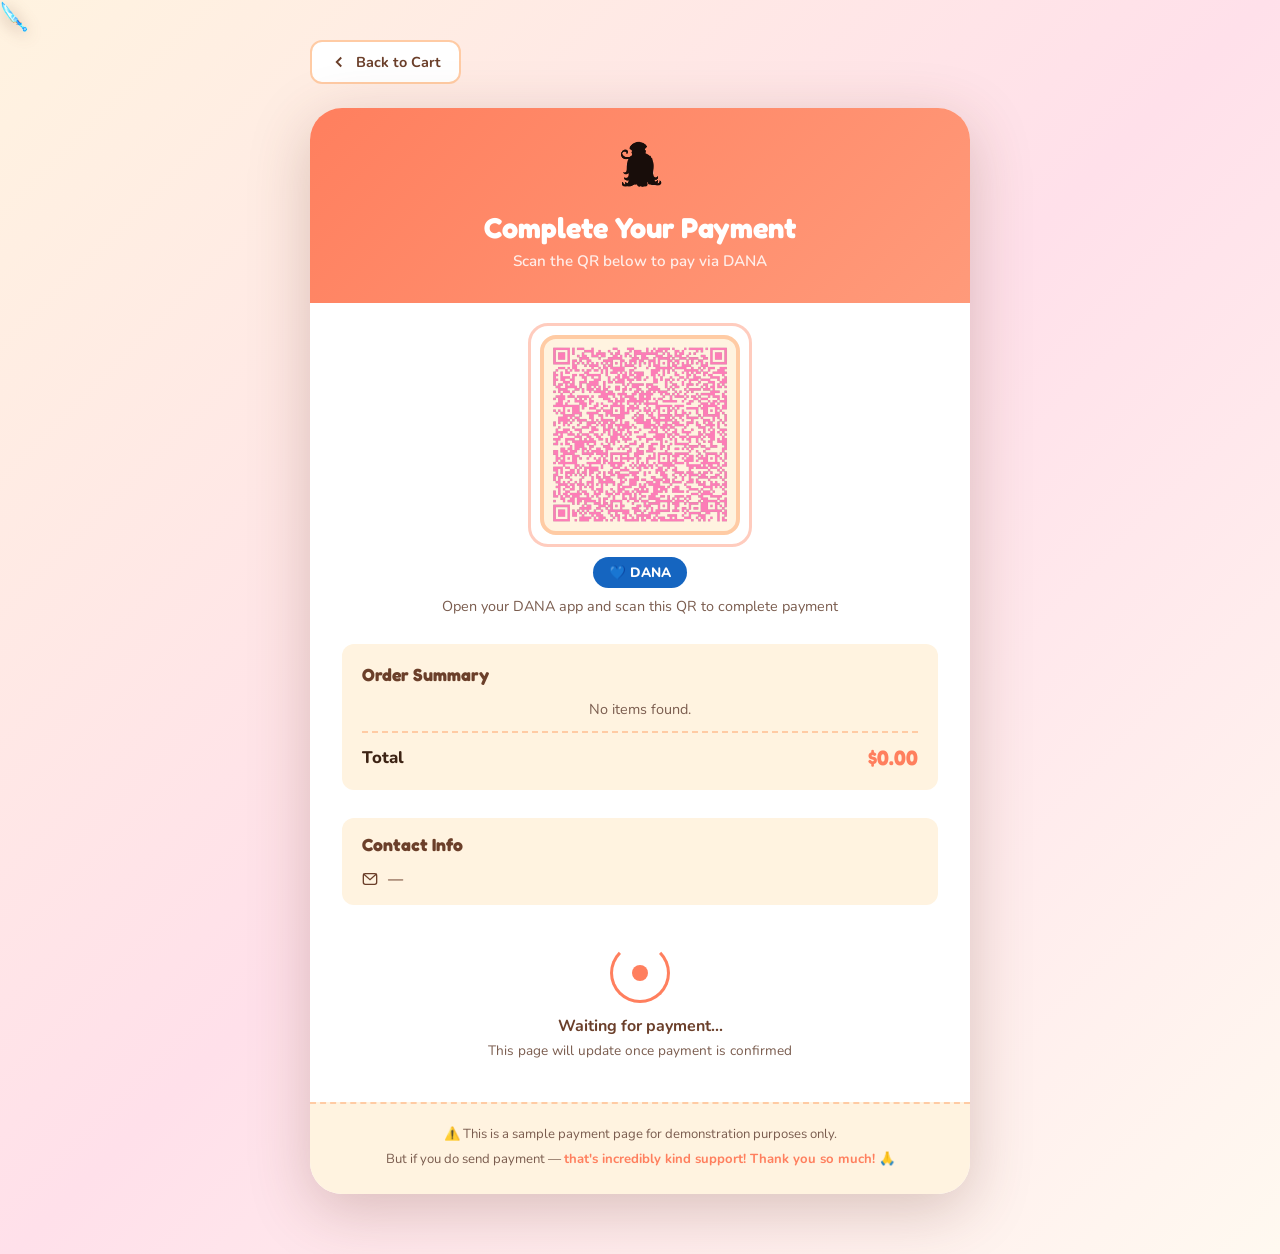
<file: qrpay.html>
<!DOCTYPE html>
<html lang="en">
<head>
  <meta charset="UTF-8"/>
  <meta name="viewport" content="width=device-width, initial-scale=1.0"/>
  <title>Payment – Escoffier Delights</title>
  <link rel="stylesheet" href="style.css"/>
  <link href="https://fonts.googleapis.com/css2?family=Fredoka+One&family=Nunito:wght@400;600;700;800&display=swap" rel="stylesheet"/>
</head>
<body class="pay-page">

  <!-- CUSTOM CURSOR -->
  <div class="cursor" id="cursor"></div>
  <div class="cursor-follower" id="cursorFollower"></div>

  <div class="pay-wrapper">

    <!-- Back Button -->
    <button class="back-btn" onclick="goBack()">
      <svg width="18" height="18" viewBox="0 0 24 24" fill="none" stroke="currentColor" stroke-width="2.5"><polyline points="15 18 9 12 15 6"/></svg>
      Back to Cart
    </button>

    <div class="pay-card">

      <!-- Header -->
      <div class="pay-header">
        <div class="pay-logo">
          <img src="assets/logo.png" alt="Escoffier Delights"/>
        </div>
        <h1 class="pay-title">Complete Your Payment</h1>
        <p class="pay-sub">Scan the QR below to pay via DANA</p>
      </div>

      <div class="pay-body">

        <!-- QR Section -->
        <div class="qr-section">
          <div class="qr-wrap">
            <div class="qr-pulse"></div>
            <img src="assets/qrpay.png" alt="DANA QR Code" class="qr-img"/>
          </div>
          <div class="qr-label">
            <span class="dana-badge">💙 DANA</span>
            <p>Open your DANA app and scan this QR to complete payment</p>
          </div>
        </div>

        <!-- Order Summary -->
        <div class="pay-summary">
          <h3 class="summary-title">Order Summary</h3>
          <div class="summary-items" id="summaryItems">
            <!-- filled by JS -->
          </div>
          <div class="summary-divider"></div>
          <div class="summary-row total-row">
            <span>Total</span>
            <span id="summaryTotal" class="total-price">$0</span>
          </div>
        </div>

        <!-- Contact -->
        <div class="pay-contact">
          <h3 class="summary-title">Contact Info</h3>
          <div class="contact-row">
            <svg width="16" height="16" viewBox="0 0 24 24" fill="none" stroke="currentColor" stroke-width="2"><rect x="2" y="4" width="20" height="16" rx="3"/><polyline points="2,4 12,13 22,4"/></svg>
            <span id="payEmail">—</span>
          </div>
        </div>

        <!-- Status -->
        <div class="pay-status">
          <div class="status-anim">
            <div class="status-ring"></div>
            <div class="status-dot"></div>
          </div>
          <p class="status-text">Waiting for payment...</p>
          <p class="status-hint">This page will update once payment is confirmed</p>
        </div>

      </div>

      <!-- Footer Note -->
      <div class="pay-footer-note">
        <p>⚠️ This is a sample payment page for demonstration purposes only.</p>
        <p>But if you do send payment — <strong>that's incredibly kind support! Thank you so much! 🙏</strong></p>
      </div>

    </div>

  </div>

  <script src="script.js"></script>
  <script>
    // Load payment data from sessionStorage
    window.addEventListener('DOMContentLoaded', () => {
      const data = JSON.parse(sessionStorage.getItem('orderData') || '{}');
      const items = data.items || [];
      const total = data.total || 0;
      const email = data.email || '—';

      document.getElementById('payEmail').textContent = email;
      document.getElementById('summaryTotal').textContent = '$' + total.toFixed(2);

      const container = document.getElementById('summaryItems');
      if (items.length === 0) {
        container.innerHTML = '<p class="no-items">No items found.</p>';
      } else {
        items.forEach(item => {
          const row = document.createElement('div');
          row.className = 'summary-row';
          row.innerHTML = `
            <div class="summary-item-info">
              <img src="${item.img}" alt="${item.name}" onerror="this.style.display='none'"/>
              <span>${item.name} <em>x${item.qty}</em></span>
            </div>
            <span>$${(item.price * item.qty).toFixed(2)}</span>
          `;
          container.appendChild(row);
        });
      }
    });

    function goBack() {
      window.history.back();
    }
  </script>
</body>
</html>
</file>
<file: style.css>
/* ===========================
   ESCOFFIER DELIGHTS - CSS
   Cartoonist · Minimalist · Friendly
   =========================== */

:root {
  --cream: #fff9f0;
  --warm: #fff3e0;
  --peach: #ffcba4;
  --coral: #ff7f5e;
  --coral-dark: #e5623e;
  --brown: #6b3f2a;
  --brown-light: #9b6347;
  --gold: #f5c842;
  --gold-dark: #d4a017;
  --pink: #ffb3c6;
  --pink-light: #ffe0ea;
  --green: #a8d5a2;
  --text: #3d2314;
  --text-soft: #7a5c4e;
  --white: #ffffff;
  --shadow: rgba(107,63,42,.15);
  --shadow-strong: rgba(107,63,42,.25);
  --radius: 20px;
  --radius-sm: 12px;
  --radius-lg: 32px;
  --font-title: 'Fredoka One', cursive;
  --font-body: 'Nunito', sans-serif;
  --transition: 0.3s cubic-bezier(.4,0,.2,1);
}

*, *::before, *::after { box-sizing: border-box; margin: 0; padding: 0; }

html { scroll-behavior: smooth; }

body {
  font-family: var(--font-body);
  background: var(--cream);
  color: var(--text);
  overflow-x: hidden;
  cursor: none;
}

/* ===========================
   CUSTOM CURSOR
   =========================== */
.cursor {
  width: 32px; height: 32px;
  position: fixed; top: 0; left: 0;
  pointer-events: none; z-index: 99999;
  background: url('assets/cursor.png') center/contain no-repeat;
  transform: translate(0, 0);
  transition: transform .1s ease, opacity .2s ease;
  opacity: 1;
  filter: drop-shadow(0 3px 8px rgba(107, 63, 42, 0.4));
}

.cursor-follower {
  display: none;
}

/* ===========================
   HEADER
   =========================== */
header {
  position: fixed; top: 0; left: 0; right: 0;
  z-index: 1000;
  background: rgba(255,249,240,.92);
  backdrop-filter: blur(12px);
  border-bottom: 2.5px solid var(--peach);
  transition: var(--transition);
}

header.scrolled {
  box-shadow: 0 4px 24px var(--shadow);
}

.header-inner {
  max-width: 1200px; margin: 0 auto;
  display: flex; align-items: center;
  justify-content: space-between;
  padding: 12px 32px;
  gap: 20px;
}

.logo {
  display: flex; align-items: center; gap: 12px;
}

.logo img {
  height: 48px; width: auto;
  object-fit: contain;
  filter: drop-shadow(0 2px 4px var(--shadow));
}

.logo-text {
  font-family: var(--font-title);
  font-size: 1.1rem; font-weight: 800;
  color: var(--brown);
  letter-spacing: -0.5px;
}

.nav-links {
  display: flex; gap: 36px;
  align-items: center;
}

.nav-link {
  font-family: var(--font-body);
  font-weight: 700;
  font-size: 1rem;
  color: var(--brown);
  text-decoration: none;
  position: relative;
  transition: color var(--transition);
  cursor: none;
}

.nav-link::after {
  content: '';
  position: absolute; bottom: -3px; left: 0;
  width: 0; height: 2.5px;
  background: var(--coral);
  border-radius: 99px;
  transition: width var(--transition);
}

.nav-link:hover { color: var(--coral); }
.nav-link:hover::after { width: 100%; }

.cart-btn {
  position: relative;
  background: var(--coral);
  border: none; border-radius: 50%;
  width: 44px; height: 44px;
  display: flex; align-items: center; justify-content: center;
  cursor: none;
  transition: transform var(--transition), background var(--transition);
  box-shadow: 0 3px 12px rgba(255,127,94,.35);
}

.cart-btn:hover { background: var(--coral-dark); transform: scale(1.1) rotate(-8deg); }

.cart-icon-fallback { font-size: 1.2rem; }

.cart-btn img { width: 22px; height: 22px; filter: brightness(99) invert(1); }

.cart-count {
  position: absolute; top: -5px; right: -5px;
  background: var(--gold);
  color: var(--brown);
  font-family: var(--font-body);
  font-weight: 800;
  font-size: .7rem;
  min-width: 18px; height: 18px;
  border-radius: 99px;
  display: flex; align-items: center; justify-content: center;
  padding: 0 4px;
  border: 2px solid var(--white);
  transition: transform .2s;
}

.cart-count.bump { animation: bump .3s ease; }

@keyframes bump {
  0% { transform: scale(1); }
  50% { transform: scale(1.5); }
  100% { transform: scale(1); }
}

/* ===========================
   HERO
   =========================== */
.hero {
  min-height: 100vh;
  position: relative;
  display: flex; align-items: center;
  overflow: hidden;
  padding-top: 80px;
}

.hero-bg {
  position: absolute; inset: 0; z-index: 0;
}

.hero-bg-img {
  width: 100%; height: 100%;
  object-fit: cover;
}

.hero-overlay {
  position: absolute; inset: 0;
  background: linear-gradient(120deg, rgba(255,243,224,.92) 40%, rgba(255,179,198,.4) 80%, transparent 100%);
}

.hero-content {
  position: relative; z-index: 2;
  max-width: 1200px; margin: 0 auto;
  width: 100%;
  display: flex; align-items: center;
  justify-content: space-between;
  padding: 60px 40px 80px;
  gap: 40px;
}

.hero-text { flex: 0 0 50%; max-width: 520px; }

.hero-badge {
  display: inline-flex; align-items: center; gap: 6px;
  background: var(--gold);
  color: var(--brown);
  font-family: var(--font-body);
  font-weight: 800; font-size: .85rem;
  padding: 6px 16px;
  border-radius: 99px;
  margin-bottom: 18px;
  box-shadow: 0 3px 10px rgba(245,200,66,.4);
  animation: slideDown .6s ease both;
}

.hero-title {
  font-family: var(--font-title);
  font-size: clamp(2.8rem, 6vw, 4.5rem);
  line-height: 1.1;
  color: var(--brown);
  margin-bottom: 16px;
  animation: slideUp .7s .1s ease both;
}

.hero-accent {
  color: var(--coral);
  position: relative;
  display: inline-block;
}

.hero-accent::after {
  content: '';
  position: absolute; bottom: -4px; left: 0;
  width: 100%; height: 6px;
  background: var(--gold);
  border-radius: 99px;
  z-index: -1;
}

.hero-sub {
  font-size: 1.15rem; font-weight: 600;
  color: var(--text-soft);
  margin-bottom: 32px;
  animation: slideUp .7s .2s ease both;
}

.hero-ctas {
  display: flex; gap: 14px;
  flex-wrap: wrap;
  animation: slideUp .7s .3s ease both;
}

.hero-dots {
  display: flex; gap: 8px;
  margin-top: 28px;
  animation: slideUp .7s .4s ease both;
}

.dot {
  width: 10px; height: 10px;
  border-radius: 50%;
  background: var(--peach);
  transition: var(--transition);
}

.dot.active {
  background: var(--coral);
  width: 28px;
  border-radius: 99px;
}

.hero-character {
  flex: 0 0 46%;
  position: relative;
  display: flex; align-items: flex-end; justify-content: center;
  animation: floatIn .9s .2s ease both;
}

.char-blob {
  position: absolute;
  width: 400px; height: 400px;
  background: radial-gradient(circle, rgba(255,179,198,.4) 0%, rgba(255,203,164,.3) 60%, transparent 80%);
  border-radius: 60% 40% 55% 45% / 50% 55% 45% 50%;
  animation: blobMorph 6s ease-in-out infinite;
  z-index: 0;
}

.character-img {
  position: relative; z-index: 1;
  max-height: 480px; max-width: 100%;
  object-fit: contain;
  filter: drop-shadow(0 20px 40px rgba(107,63,42,.2));
  animation: charFloat 4s ease-in-out infinite;
}

.hero-wave {
  position: absolute; bottom: -2px; left: 0; right: 0; z-index: 3;
}

.hero-wave svg { width: 100%; display: block; }

@keyframes slideDown { from { opacity:0; transform:translateY(-20px); } to { opacity:1; transform:none; } }
@keyframes slideUp { from { opacity:0; transform:translateY(24px); } to { opacity:1; transform:none; } }
@keyframes floatIn { from { opacity:0; transform:translateX(40px); } to { opacity:1; transform:none; } }
@keyframes charFloat { 0%,100% { transform:translateY(0); } 50% { transform:translateY(-14px); } }
@keyframes blobMorph {
  0%,100% { border-radius:60% 40% 55% 45%/50% 55% 45% 50%; }
  50% { border-radius:40% 60% 45% 55%/55% 45% 50% 50%; }
}

/* ===========================
   BUTTONS
   =========================== */
.btn-primary {
  background: var(--coral);
  color: var(--white);
  font-family: var(--font-body);
  font-weight: 800; font-size: 1rem;
  border: none; border-radius: var(--radius-sm);
  padding: 13px 28px;
  cursor: none;
  transition: var(--transition);
  box-shadow: 0 4px 16px rgba(255,127,94,.35);
  white-space: nowrap;
}

.btn-primary:hover {
  background: var(--coral-dark);
  transform: translateY(-2px) scale(1.03);
  box-shadow: 0 8px 24px rgba(255,127,94,.45);
}

.btn-primary:active { transform: scale(.97); }

.btn-secondary {
  background: transparent;
  color: var(--brown);
  font-family: var(--font-body);
  font-weight: 800; font-size: 1rem;
  border: 2.5px solid var(--brown);
  border-radius: var(--radius-sm);
  padding: 11px 26px;
  cursor: none;
  transition: var(--transition);
}

.btn-secondary:hover {
  background: var(--brown);
  color: var(--white);
  transform: translateY(-2px);
}

.btn-ghost {
  background: transparent;
  color: var(--text-soft);
  font-family: var(--font-body);
  font-weight: 700; font-size: .95rem;
  border: none;
  padding: 10px 20px;
  cursor: none;
  transition: color var(--transition);
}

.btn-ghost:hover { color: var(--brown); }

.add-cart-btn {
  background: var(--coral);
  color: var(--white);
  font-family: var(--font-body);
  font-weight: 700; font-size: .9rem;
  border: none; border-radius: var(--radius-sm);
  padding: 10px 20px;
  cursor: none;
  transition: var(--transition);
  white-space: nowrap;
  box-shadow: 0 3px 10px rgba(255,127,94,.3);
}

.add-cart-btn:hover {
  background: var(--coral-dark);
  transform: translateY(-1px) scale(1.04);
}

/* ===========================
   SECTIONS COMMON
   =========================== */
.container { max-width: 1200px; margin: 0 auto; padding: 0 32px; }

.section-header {
  text-align: center;
  margin-bottom: 48px;
}

.section-tag {
  display: inline-block;
  background: var(--pink-light);
  color: var(--coral-dark);
  font-weight: 800; font-size: .82rem;
  padding: 5px 16px;
  border-radius: 99px;
  margin-bottom: 10px;
  letter-spacing: .5px;
}

.section-title {
  font-family: var(--font-title);
  font-size: clamp(2rem, 4vw, 3rem);
  color: var(--brown);
  margin-bottom: 8px;
}

.section-sub {
  color: var(--text-soft);
  font-size: 1rem; font-weight: 600;
}

/* ===========================
   BEST PICKS
   =========================== */
.best-picks {
  background: linear-gradient(135deg, var(--warm) 0%, rgba(255, 203, 164, 0.5) 100%);
  padding: 80px 0 60px;
}

.best-grid {
  display: grid;
  grid-template-columns: repeat(auto-fit, minmax(300px, 1fr));
  gap: 28px;
  max-width: 800px;
  margin: 0 auto;
}

.best-card {
  background: var(--white);
  border-radius: var(--radius-lg);
  overflow: hidden;
  box-shadow: 0 6px 28px var(--shadow);
  transition: transform var(--transition), box-shadow var(--transition);
  border: 2.5px solid transparent;
}

.best-card:hover {
  transform: translateY(-6px) rotate(.5deg);
  box-shadow: 0 16px 48px var(--shadow-strong);
  border-color: var(--peach);
}

.best-card.featured {
  border-color: var(--gold);
  position: relative;
}

.best-card.featured::before {
  content: '✨ Featured';
  position: absolute; top: 12px; left: 12px; z-index: 10;
  background: var(--gold);
  color: var(--brown);
  font-weight: 800; font-size: .7rem;
  padding: 3px 10px; border-radius: 99px;
}

.card-img-wrap {
  position: relative;
  height: 220px;
  background: var(--warm);
  overflow: hidden;
}

.card-img-wrap img {
  width: 100%; height: 100%;
  object-fit: cover;
  transition: transform .4s ease;
}

.best-card:hover .card-img-wrap img,
.menu-card:hover .menu-img-wrap img {
  transform: scale(1.06);
}

.card-img-deco {
  position: absolute; bottom: -10px; left: 50%;
  transform: translateX(-50%);
  width: 80%; height: 20px;
  background: radial-gradient(ellipse, rgba(107,63,42,.2) 0%, transparent 70%);
}

.badge {
  position: absolute; top: 12px; right: 12px; z-index: 5;
  font-family: var(--font-body);
  font-weight: 800; font-size: .72rem;
  padding: 4px 12px; border-radius: 99px;
  letter-spacing: .3px;
}

.badge-seller { background: var(--coral); color: var(--white); }
.badge-rec { background: var(--gold); color: var(--brown); }

.card-body { padding: 20px; }

.card-name {
  font-family: var(--font-title);
  font-size: 1.2rem; color: var(--brown);
  margin-bottom: 8px; line-height: 1.3;
}

.card-desc {
  font-size: .88rem; color: var(--text-soft);
  line-height: 1.6;
  margin-bottom: 16px;
  display: -webkit-box;
  -webkit-line-clamp: 3;
  -webkit-box-orient: vertical;
  overflow: hidden;
}

.card-footer {
  display: flex;
  align-items: center;
  justify-content: space-between;
  gap: 10px;
  flex-wrap: wrap;
}

.price {
  font-family: var(--font-title);
  font-size: 1.5rem; color: var(--coral);
}

/* ===========================
   MENU SECTION
   =========================== */
.menu-section {
  background: linear-gradient(180deg, var(--cream) 0%, var(--warm) 100%);
  padding: 60px 0 100px;
}

.menu-grid {
  display: grid;
  grid-template-columns: repeat(auto-fill, minmax(320px, 1fr));
  gap: 28px;
}

.menu-card {
  background: var(--white);
  border-radius: var(--radius);
  overflow: hidden;
  box-shadow: 0 4px 20px var(--shadow);
  transition: transform var(--transition), box-shadow var(--transition);
  border: 2px solid transparent;
}

.menu-card:hover {
  transform: translateY(-5px);
  box-shadow: 0 12px 40px var(--shadow-strong);
  border-color: var(--peach);
}

.menu-img-wrap {
  position: relative;
  height: 200px;
  background: var(--warm);
  overflow: hidden;
}

.menu-img-wrap img {
  width: 100%; height: 100%;
  object-fit: cover;
  transition: transform .4s ease;
}

.menu-body {
  padding: 18px 20px 20px;
}

.menu-body h3 {
  font-family: var(--font-title);
  font-size: 1.15rem; color: var(--brown);
  margin-bottom: 8px;
}

.menu-body p {
  font-size: .87rem; color: var(--text-soft);
  line-height: 1.6;
  margin-bottom: 14px;
  display: -webkit-box;
  -webkit-line-clamp: 3;
  -webkit-box-orient: vertical;
  overflow: hidden;
}

/* ===========================
   AOS SCROLL ANIMATIONS
   =========================== */
[data-aos] {
  opacity: 0;
  transform: translateY(30px);
  transition: opacity .6s ease, transform .6s ease;
}

[data-aos].aos-animate {
  opacity: 1;
  transform: none;
}

[data-aos][data-aos-delay="100"] { transition-delay: .1s; }
[data-aos][data-aos-delay="200"] { transition-delay: .2s; }
[data-aos][data-aos-delay="300"] { transition-delay: .3s; }
[data-aos][data-aos-delay="400"] { transition-delay: .4s; }
[data-aos][data-aos-delay="500"] { transition-delay: .5s; }
[data-aos-delay="150"] { transition-delay: .15s; }

/* ===========================
   FOOTER
   =========================== */
footer {
  background: var(--brown);
  position: relative;
  overflow: hidden;
}

.footer-wave { line-height: 0; }
.footer-wave svg { width: 100%; display: block; }

.footer-inner {
  padding: 32px 32px 28px;
  display: flex; flex-direction: column;
  align-items: center; gap: 16px;
  text-align: center;
}

.footer-brand {
  color: var(--cream);
  font-size: 1rem; font-weight: 600;
}

.footer-brand strong { font-family: var(--font-title); font-size: 1.1rem; }

.footer-socials {
  display: flex; gap: 18px; align-items: center;
}

.social-link {
  width: 42px; height: 42px;
  background: rgba(255,249,240,.12);
  border: 1.5px solid rgba(255,249,240,.2);
  border-radius: 50%;
  display: flex; align-items: center; justify-content: center;
  color: var(--cream);
  transition: var(--transition);
  text-decoration: none;
}

.social-link:hover {
  background: var(--coral);
  border-color: var(--coral);
  transform: translateY(-3px) rotate(-8deg);
}

.footer-copy {
  color: rgba(255,249,240,.5);
  font-size: .82rem;
}

/* ===========================
   POPUPS OVERLAY
   =========================== */
.popup-overlay {
  position: fixed; inset: 0; z-index: 2000;
  background: rgba(61,35,20,.55);
  backdrop-filter: blur(6px);
  display: none;
  align-items: center; justify-content: center;
  padding: 20px;
  animation: fadeIn .25s ease;
}

.popup-overlay.active { display: flex; }

@keyframes fadeIn { from { opacity:0; } to { opacity:1; } }

.popup-box {
  background: var(--white);
  border-radius: var(--radius-lg);
  padding: 32px;
  width: 100%; max-width: 520px;
  max-height: 90vh;
  overflow-y: auto;
  position: relative;
  animation: popIn .35s cubic-bezier(.34,1.56,.64,1) both;
  box-shadow: 0 24px 80px rgba(61,35,20,.3);
}

@keyframes popIn {
  from { opacity:0; transform:scale(.85) translateY(20px); }
  to { opacity:1; transform:none; }
}

.popup-close {
  position: absolute; top: 16px; right: 16px;
  background: var(--warm);
  border: none; border-radius: 50%;
  width: 34px; height: 34px;
  font-size: 1rem;
  cursor: none;
  display: flex; align-items: center; justify-content: center;
  color: var(--text-soft);
  transition: var(--transition);
}

.popup-close:hover { background: var(--peach); color: var(--brown); transform: rotate(90deg); }

.popup-title {
  font-family: var(--font-title);
  font-size: 1.6rem; color: var(--brown);
  margin-bottom: 20px;
}

.popup-actions {
  display: flex; gap: 12px;
  margin-top: 20px;
  flex-wrap: wrap;
}

/* ===========================
   CART POPUP
   =========================== */
.cart-items { display: flex; flex-direction: column; gap: 12px; }

.cart-empty { color: var(--text-soft); text-align: center; padding: 20px 0; font-size: 1rem; }

.cart-item {
  display: flex; align-items: center; gap: 14px;
  padding: 12px;
  background: var(--warm);
  border-radius: var(--radius-sm);
  animation: popIn .25s ease;
}

.cart-item img {
  width: 56px; height: 56px;
  object-fit: cover; border-radius: 10px;
  background: var(--peach);
}

.cart-item-info { flex: 1; }

.cart-item-name {
  font-weight: 700; font-size: .9rem;
  color: var(--brown); margin-bottom: 4px;
}

.cart-item-price { font-size: .85rem; color: var(--coral); font-weight: 700; }

.cart-qty {
  display: flex; align-items: center; gap: 8px;
}

.qty-btn {
  background: var(--coral);
  color: var(--white);
  border: none; border-radius: 8px;
  width: 26px; height: 26px;
  font-size: 1rem;
  display: flex; align-items: center; justify-content: center;
  cursor: none; font-weight: 700;
  transition: var(--transition);
}

.qty-btn:hover { background: var(--coral-dark); }

.qty-num {
  font-weight: 800; min-width: 20px;
  text-align: center; color: var(--brown);
}

.cart-item-remove {
  background: none; border: none;
  color: var(--text-soft); cursor: none;
  font-size: .85rem;
  transition: color var(--transition);
}

.cart-item-remove:hover { color: var(--coral); }

.cart-total-row {
  display: flex; justify-content: space-between;
  padding: 14px 0 0;
  border-top: 2px dashed var(--peach);
  margin-top: 12px;
  font-weight: 800; font-size: 1.1rem;
  color: var(--brown);
}

/* ===========================
   CHECKOUT POPUP
   =========================== */
.checkout-popup { max-width: 560px; }

.checkout-preview {
  background: var(--warm);
  border-radius: var(--radius-sm);
  padding: 14px;
  margin-bottom: 20px;
  max-height: 150px;
  overflow-y: auto;
}

.checkout-preview-item {
  display: flex; justify-content: space-between;
  font-size: .87rem; color: var(--brown);
  padding: 4px 0;
  font-weight: 600;
}

.form-group {
  margin-bottom: 16px;
}

.form-group label {
  display: block;
  font-weight: 700; font-size: .88rem;
  color: var(--brown); margin-bottom: 6px;
}

.form-group input,
.form-group textarea {
  width: 100%;
  background: var(--warm);
  border: 2px solid var(--peach);
  border-radius: var(--radius-sm);
  padding: 11px 14px;
  font-family: var(--font-body);
  font-size: .95rem; color: var(--text);
  transition: border-color var(--transition);
  outline: none;
  resize: vertical;
  cursor: none;
}

.form-group input:focus,
.form-group textarea:focus {
  border-color: var(--coral);
}

.form-group textarea { min-height: 80px; }

.payment-opts { display: flex; gap: 12px; flex-wrap: wrap; }

.pay-opt {
  flex: 1;
  display: flex; align-items: center; gap: 8px;
  background: var(--warm);
  border: 2.5px solid var(--peach);
  border-radius: var(--radius-sm);
  padding: 12px 16px;
  font-family: var(--font-body);
  font-weight: 700; font-size: .9rem;
  color: var(--brown);
  cursor: none;
  transition: var(--transition);
}

.pay-opt:hover { border-color: var(--coral); }
.pay-opt.active { border-color: var(--coral); background: var(--pink-light); }

.checkout-total-row {
  display: flex; justify-content: space-between;
  font-weight: 800; font-size: 1.15rem;
  color: var(--brown);
  padding: 14px 0 0;
  border-top: 2px dashed var(--peach);
  margin-top: 8px;
}

.checkout-btns { justify-content: flex-end; }

/* ===========================
   COMING SOON POPUP
   =========================== */
.small-popup { max-width: 380px; text-align: center; }

.coming-soon-content { padding: 10px 0; }
.coming-icon { font-size: 3.5rem; margin-bottom: 12px; }
.coming-soon-content h3 {
  font-family: var(--font-title);
  font-size: 1.6rem; color: var(--brown);
  margin-bottom: 10px;
}
.coming-soon-content p { color: var(--text-soft); font-size: .95rem; line-height: 1.6; margin-bottom: 20px; }

/* ===========================
   PROMO POPUP
   =========================== */
.promo-popup {
  text-align: center;
  max-width: 460px;
  background: linear-gradient(135deg, var(--white) 0%, var(--pink-light) 50%, var(--warm) 100%);
  border: 2.5px solid var(--coral);
}

.promo-badge {
  display: inline-block;
  background: linear-gradient(135deg, var(--coral), var(--coral-dark));
  color: var(--white);
  font-weight: 800; font-size: .85rem;
  padding: 5px 16px; border-radius: 99px;
  margin-bottom: 12px;
  animation: pulse 2s infinite;
  box-shadow: 0 4px 12px rgba(255, 127, 94, 0.3);
}

@keyframes pulse {
  0%,100% { transform: scale(1); }
  50% { transform: scale(1.05); }
}

.promo-title {
  font-family: var(--font-title);
  font-size: 1.8rem; color: var(--brown);
  margin-bottom: 6px;
}

.promo-sub { color: var(--text-soft); font-size: .95rem; margin-bottom: 20px; }

.promo-items {
  display: flex; align-items: center;
  justify-content: center; gap: 12px;
  flex-wrap: wrap;
  margin-bottom: 20px;
}

.promo-item {
  display: flex; flex-direction: column;
  align-items: center; gap: 8px;
  background: var(--warm);
  padding: 14px; border-radius: var(--radius-sm);
  width: 140px;
}

.promo-item img {
  width: 80px; height: 80px;
  object-fit: cover; border-radius: 12px;
  background: var(--peach);
}

.promo-item span { font-size: .78rem; font-weight: 700; color: var(--brown); text-align: center; }

.promo-plus {
  font-family: var(--font-title); font-size: 2rem;
  color: var(--coral);
}

.promo-price {
  display: flex; align-items: center;
  justify-content: center; gap: 14px;
  margin-bottom: 8px;
}

.price-old {
  font-size: 1.2rem; color: var(--text-soft);
  text-decoration: line-through;
}

.price-new {
  font-family: var(--font-title);
  font-size: 2rem; color: var(--coral);
}

.promo-popup .popup-actions { justify-content: center; }

/* ===========================
   TOAST
   =========================== */
.toast {
  position: fixed; bottom: 28px; left: 50%;
  transform: translateX(-50%) translateY(80px);
  background: var(--brown);
  color: var(--cream);
  font-family: var(--font-body);
  font-weight: 700; font-size: .95rem;
  padding: 12px 26px;
  border-radius: var(--radius-sm);
  z-index: 9999;
  transition: transform .35s cubic-bezier(.34,1.56,.64,1), opacity .3s;
  opacity: 0;
  pointer-events: none;
  white-space: nowrap;
  box-shadow: 0 8px 32px rgba(61,35,20,.3);
}

.toast.show {
  transform: translateX(-50%) translateY(0);
  opacity: 1;
}

/* ===========================
   QRPAY PAGE
   =========================== */
.pay-page {
  min-height: 100vh;
  background: linear-gradient(135deg, var(--warm) 0%, var(--pink-light) 50%, var(--cream) 100%);
}

.pay-wrapper {
  max-width: 700px; margin: 0 auto;
  padding: 40px 20px 60px;
}

.back-btn {
  display: inline-flex; align-items: center; gap: 8px;
  background: var(--white);
  border: 2px solid var(--peach);
  border-radius: var(--radius-sm);
  padding: 10px 18px;
  font-family: var(--font-body);
  font-weight: 700; font-size: .9rem;
  color: var(--brown);
  cursor: none;
  margin-bottom: 24px;
  transition: var(--transition);
}

.back-btn:hover { border-color: var(--coral); color: var(--coral); transform: translateX(-3px); }

.pay-card {
  background: var(--white);
  border-radius: var(--radius-lg);
  box-shadow: 0 16px 60px var(--shadow-strong);
  overflow: hidden;
  animation: popIn .5s ease both;
}

.pay-header {
  background: linear-gradient(135deg, var(--coral) 0%, #ff9a7a 100%);
  padding: 32px;
  text-align: center;
  color: var(--white);
}

.pay-logo img {
  height: 48px; object-fit: contain;
  filter: brightness(99) invert(1);
  margin-bottom: 16px;
  opacity: .9;
}

.pay-title {
  font-family: var(--font-title);
  font-size: 1.8rem; margin-bottom: 6px;
}

.pay-sub { opacity: .85; font-size: .95rem; font-weight: 600; }

.pay-body { padding: 32px; display: flex; flex-direction: column; gap: 28px; }

.qr-section { text-align: center; }

.qr-wrap {
  position: relative;
  display: inline-block;
  margin-bottom: 16px;
}

.qr-pulse {
  position: absolute; inset: -12px;
  border: 3px solid var(--coral);
  border-radius: 20px;
  opacity: .4;
  animation: qrPulse 2s ease-in-out infinite;
}

@keyframes qrPulse {
  0%,100% { transform: scale(1); opacity:.4; }
  50% { transform: scale(1.04); opacity:.8; }
}

.qr-img {
  width: 200px; height: 200px;
  object-fit: contain;
  border-radius: 16px;
  border: 4px solid var(--peach);
  background: var(--warm);
  display: block;
}

.dana-badge {
  display: inline-flex; align-items: center; gap: 6px;
  background: #1565C0;
  color: var(--white);
  font-weight: 800; font-size: .85rem;
  padding: 6px 16px; border-radius: 99px;
  margin-bottom: 8px;
}

.qr-label p { color: var(--text-soft); font-size: .9rem; }

.pay-summary {
  background: var(--warm);
  border-radius: var(--radius-sm);
  padding: 20px;
}

.summary-title {
  font-family: var(--font-title);
  font-size: 1.1rem; color: var(--brown);
  margin-bottom: 14px;
}

.summary-items { display: flex; flex-direction: column; gap: 10px; }

.summary-row {
  display: flex; align-items: center;
  justify-content: space-between;
  font-size: .9rem; font-weight: 600;
  color: var(--text);
}

.summary-item-info {
  display: flex; align-items: center; gap: 10px;
}

.summary-item-info img {
  width: 44px; height: 44px;
  border-radius: 8px; object-fit: cover;
  background: var(--peach);
}

.summary-item-info em { color: var(--text-soft); font-style: normal; }

.summary-divider {
  border: none; border-top: 2px dashed var(--peach);
  margin: 12px 0;
}

.total-row { font-size: 1.05rem; font-weight: 800; }

.total-price { color: var(--coral); font-family: var(--font-title); font-size: 1.3rem; }

.pay-contact {
  background: var(--warm);
  border-radius: var(--radius-sm);
  padding: 16px 20px;
}

.contact-row {
  display: flex; align-items: center; gap: 10px;
  color: var(--brown); font-weight: 600; font-size: .95rem;
}

.pay-status {
  text-align: center; padding: 10px 0;
}

.status-anim {
  position: relative;
  display: inline-flex; align-items: center; justify-content: center;
  width: 60px; height: 60px;
  margin-bottom: 12px;
}

.status-ring {
  position: absolute; inset: 0;
  border: 3px solid var(--coral);
  border-top-color: transparent;
  border-radius: 50%;
  animation: spin 1.2s linear infinite;
}

@keyframes spin { to { transform: rotate(360deg); } }

.status-dot {
  width: 16px; height: 16px;
  background: var(--coral);
  border-radius: 50%;
  animation: statusPulse 1.2s ease-in-out infinite;
}

@keyframes statusPulse { 0%,100% { transform:scale(1); } 50% { transform:scale(.7); } }

.status-text { font-weight: 700; color: var(--brown); margin-bottom: 4px; }
.status-hint { font-size: .85rem; color: var(--text-soft); }

.pay-footer-note {
  background: var(--warm);
  border-top: 2px dashed var(--peach);
  padding: 20px 32px;
  text-align: center;
}

.pay-footer-note p {
  font-size: .82rem; color: var(--text-soft);
  line-height: 1.6; margin-bottom: 4px;
}

.pay-footer-note strong { color: var(--coral); }

.no-items { color: var(--text-soft); font-size: .9rem; text-align: center; }

/* ===========================
   CHECKOUT PUSH BANNER
   =========================== */
.checkout-push {
  position: fixed; bottom: 0; left: 0; right: 0;
  z-index: 900;
  background: linear-gradient(90deg, var(--coral) 0%, #ff9a7a 100%);
  color: var(--white);
  text-align: center;
  padding: 12px 20px;
  font-weight: 700; font-size: .92rem;
  transform: translateY(100%);
  transition: transform .4s cubic-bezier(.34,1.2,.64,1);
  cursor: none;
}

.checkout-push.visible { transform: translateY(0); }

.checkout-push span { opacity: .85; }

/* ===========================
   SCROLLBAR
   =========================== */
::-webkit-scrollbar { width: 7px; }
::-webkit-scrollbar-track { background: var(--warm); }
::-webkit-scrollbar-thumb { background: var(--peach); border-radius: 99px; }
::-webkit-scrollbar-thumb:hover { background: var(--coral); }

/* ===========================
   RESPONSIVE
   =========================== */
@media (max-width: 768px) {
  .cursor, .cursor-follower { display: none; }
  body { cursor: auto; }

  .header-inner { padding: 12px 20px; }
  .nav-links { gap: 20px; }

  .hero-content {
    flex-direction: column-reverse;
    padding: 40px 20px 60px;
    text-align: center;
  }

  .hero-text { flex: none; max-width: 100%; }
  .hero-ctas { justify-content: center; }
  .hero-dots { justify-content: center; }
  .hero-character { flex: none; width: 100%; max-height: 260px; }
  .character-img { max-height: 240px; }
  .char-blob { width: 250px; height: 250px; }

  .best-grid { grid-template-columns: 1fr; max-width: 400px; }
  .menu-grid { grid-template-columns: repeat(2, 1fr); gap: 16px; }
  .container { padding: 0 20px; }

  .popup-box { padding: 24px 20px; }
  .pay-body { padding: 20px; }
  .pay-header { padding: 24px 20px; }
}
</file>
